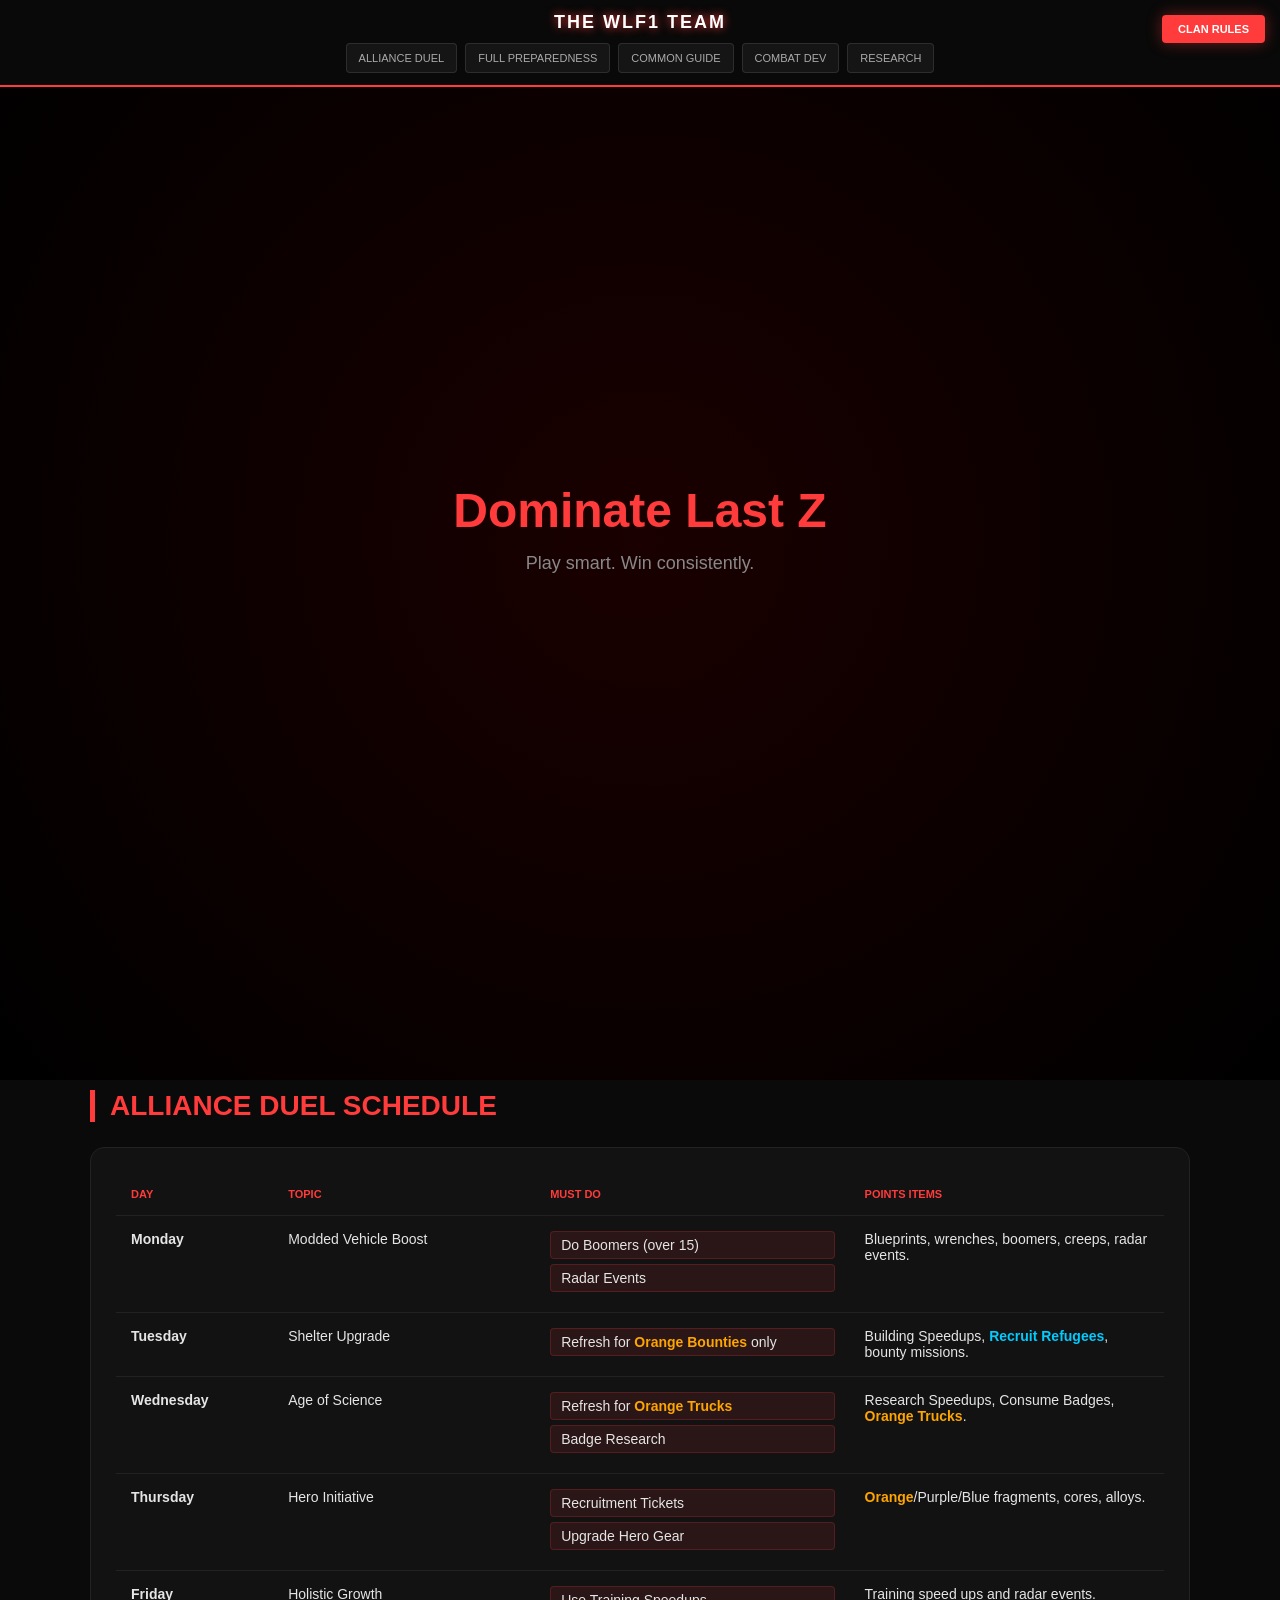
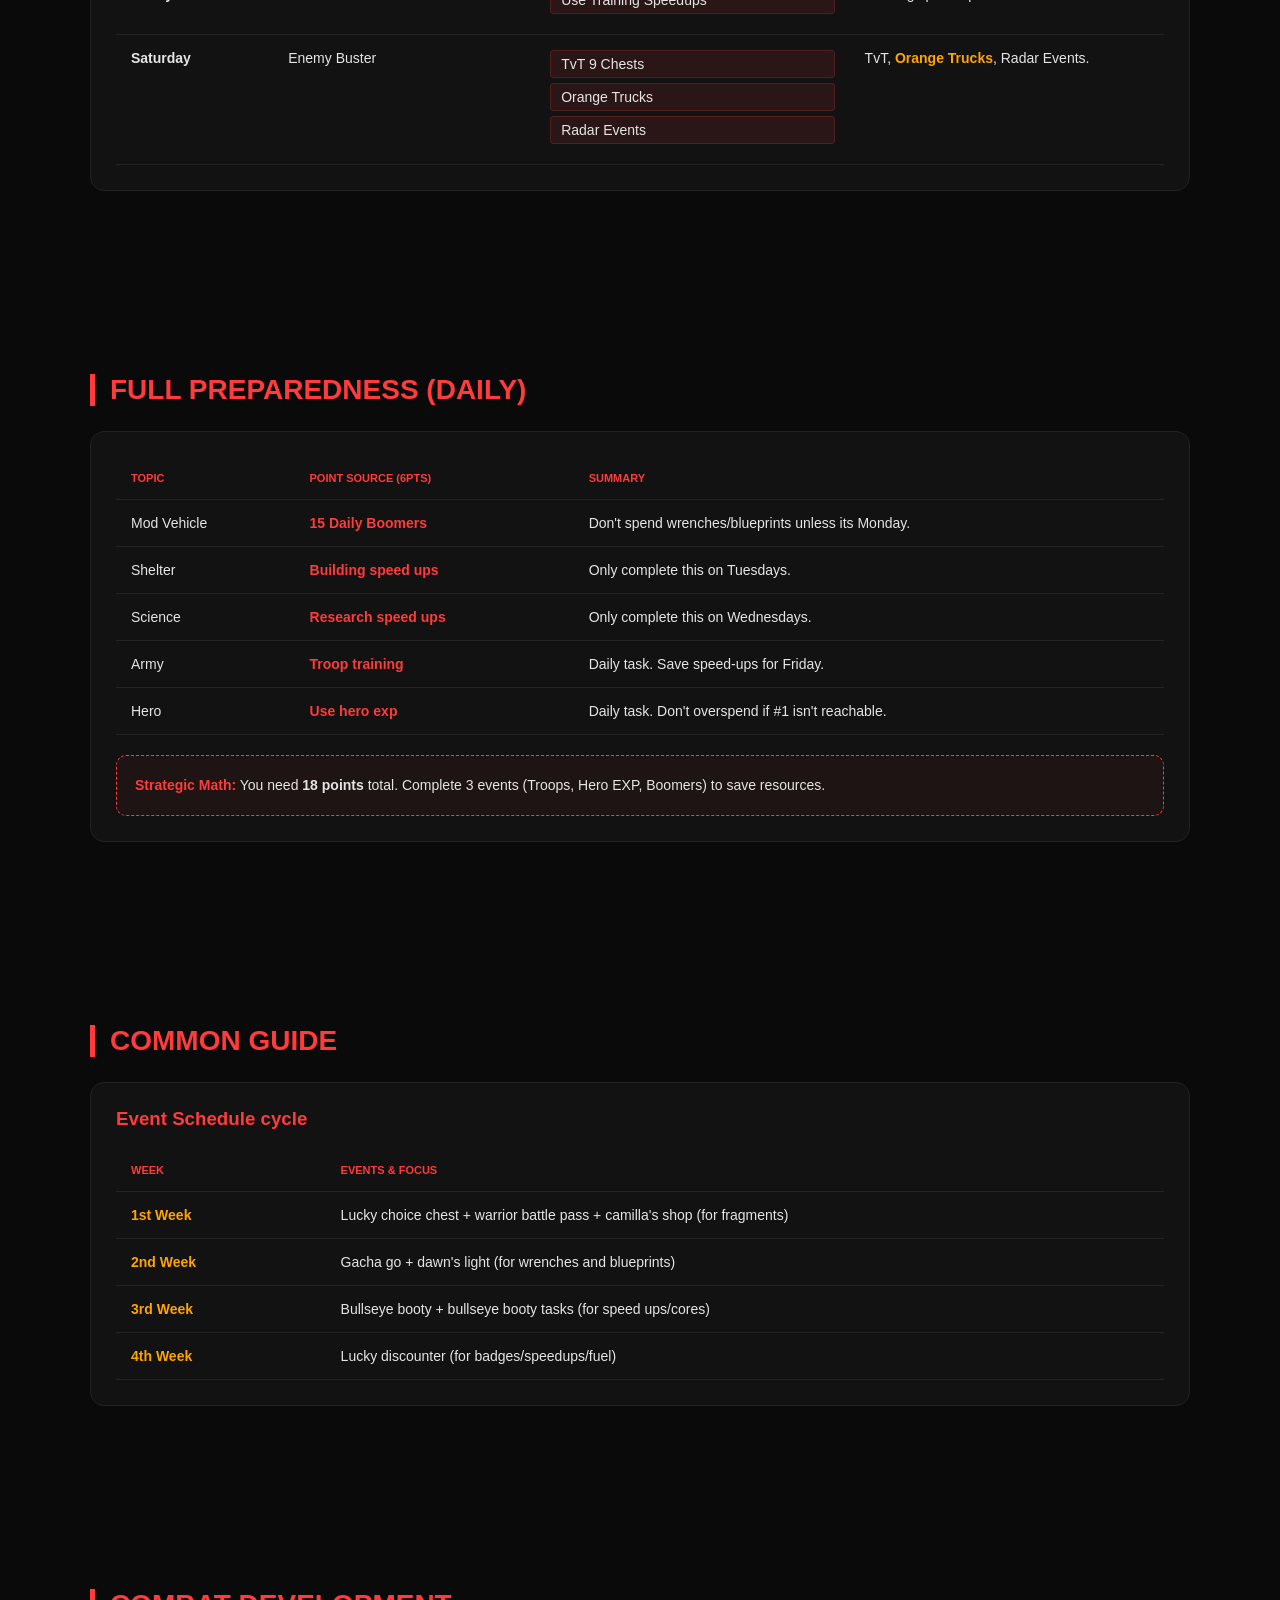
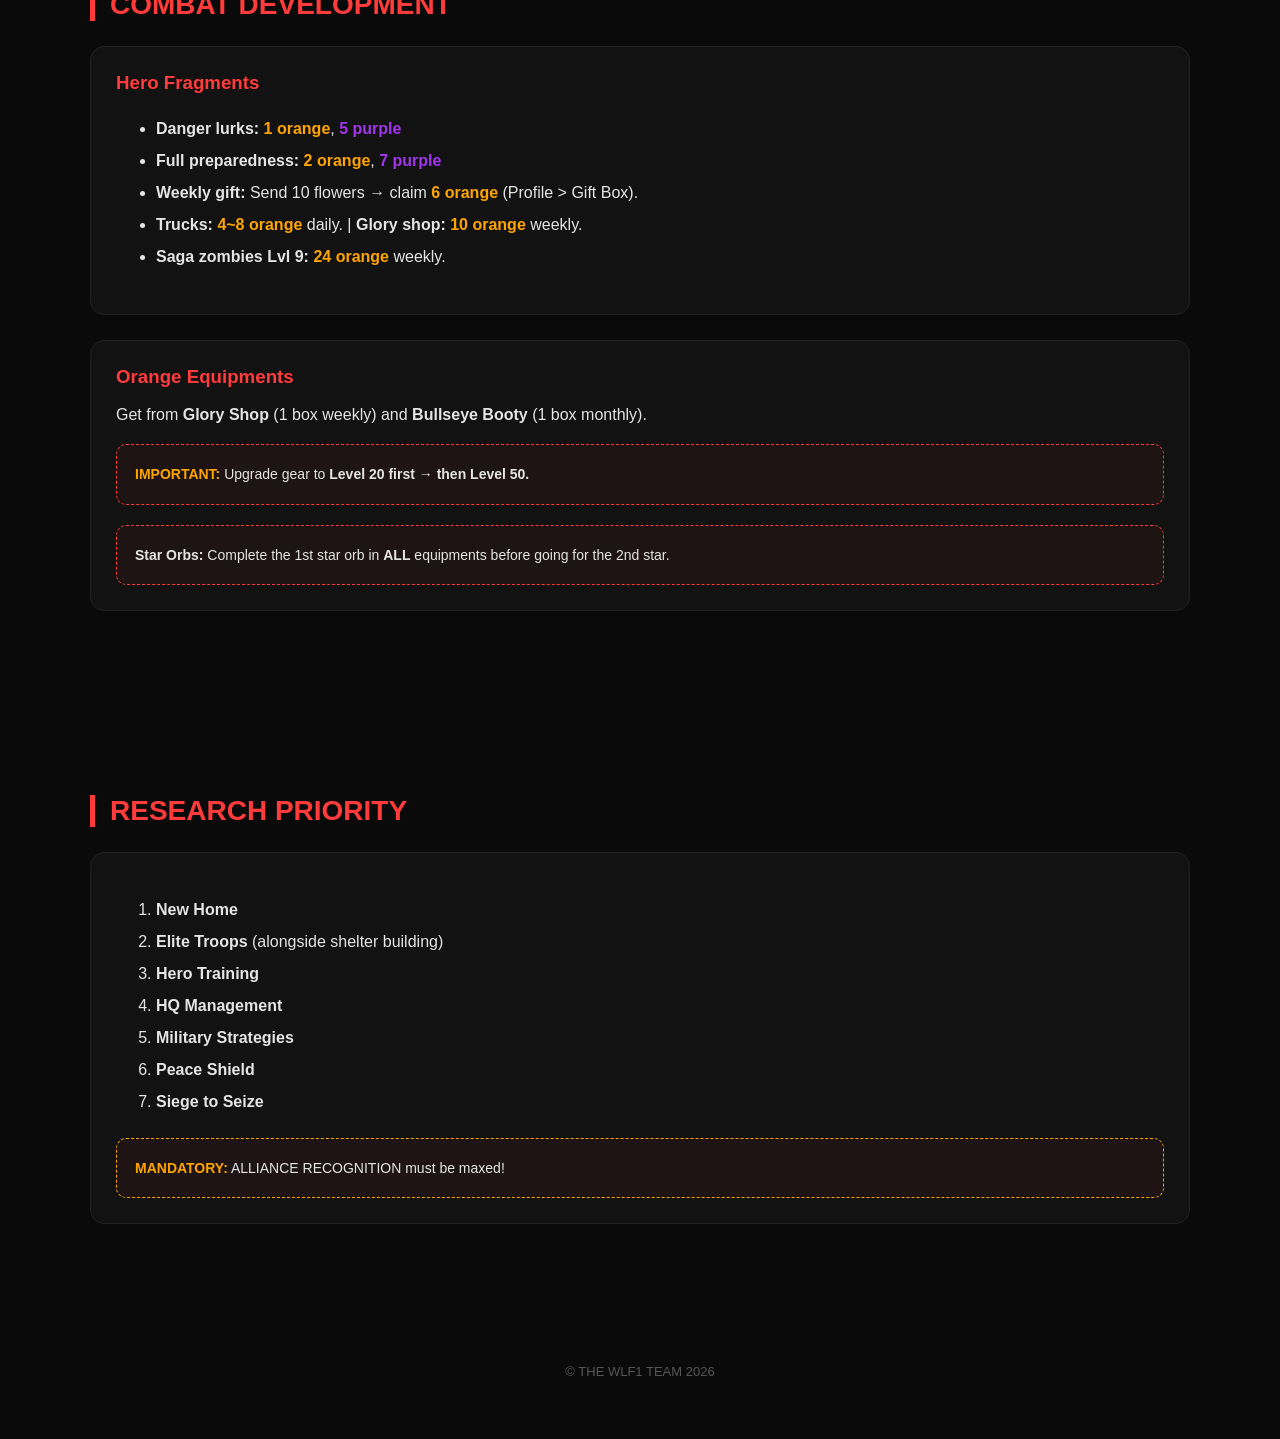
<file: index.html>
<!DOCTYPE html>
<html lang="en">
<head>
<meta charset="UTF-8">
<meta name="viewport" content="width=device-width, initial-scale=1.0">
<title>WLF1 Guide to Last Z</title>

<style>
html { scroll-behavior: smooth; }

body {
  margin: 0;
  font-family: -apple-system, BlinkMacSystemFont, "Segoe UI", Roboto, Arial, sans-serif;
  background: #0a0a0a;
  color: #e5e5e5;
  overflow-x: hidden;
}

/* PARALLAX BACKGROUND */
.parallax {
  position: fixed;
  width: 100%; height: 120%; top: 0; left: 0;
  background: radial-gradient(circle at center, #1a0000, #000000);
  z-index: -1;
}

/* TOP RIGHT RULES BUTTON */
.rules-trigger {
  position: fixed;
  top: 15px;
  right: 15px;
  z-index: 1100;
  background: #ff3b3b;
  color: white;
  border: none;
  padding: 8px 16px;
  border-radius: 4px;
  font-weight: bold;
  font-size: 11px;
  cursor: pointer;
  text-transform: uppercase;
  box-shadow: 0 0 15px rgba(255, 59, 59, 0.4);
  transition: 0.3s;
}

.rules-trigger:hover { transform: scale(1.05); background: #ff5e5e; }

/* MODAL STYLES */
.modal {
  display: none;
  position: fixed;
  z-index: 2000;
  left: 0; top: 0;
  width: 100%; height: 100%;
  background-color: rgba(0,0,0,0.9);
  backdrop-filter: blur(8px);
}

.modal-content {
  background: #151515;
  margin: 8% auto;
  padding: 30px;
  border: 1px solid #ff3b3b;
  width: 90%;
  max-width: 500px;
  border-radius: 15px;
  position: relative;
}

.close-btn {
  position: absolute;
  top: 15px; right: 20px;
  color: #666;
  font-size: 28px;
  cursor: pointer;
}

.rule-item {
  display: flex;
  align-items: center;
  gap: 15px;
  margin-bottom: 20px;
  padding-bottom: 10px;
  border-bottom: 1px solid #222;
}

/* HEADER */
header {
  position: sticky; top: 0;
  background: rgba(10, 10, 10, 0.9);
  backdrop-filter: blur(10px);
  padding: 12px; text-align: center;
  border-bottom: 2px solid #ff3b3b;
  z-index: 1000;
}

.brand-title {
  font-size: 18px; letter-spacing: 2px; color: #fff;
  text-transform: uppercase; text-shadow: 0 0 10px #ff3b3b;
  font-weight: bold;
}

nav { display: flex; justify-content: center; gap: 8px; margin-top: 10px; flex-wrap: wrap; }
nav button {
  background: rgba(255,255,255,0.05); border: 1px solid rgba(255, 255, 255, 0.1);
  color: #aaa; padding: 8px 12px; border-radius: 4px; cursor: pointer;
  font-size: 11px; text-transform: uppercase; transition: 0.3s;
}
nav button:hover { color: #fff; background: #ff3b3b; border-color: #ff3b3b; }

/* CONTENT */
.hero { height: 100vh; display: flex; flex-direction: column; justify-content: center; text-align: center; }
.hero h1 { font-size: 48px; color: #ff3b3b; margin: 0; transition: 1s; opacity: 0; transform: translateY(20px); }
.hero p { color: #888; font-size: 18px; margin-top: 15px; transition: 1.2s; opacity: 0; transform: translateY(20px); }

.section { padding: 80px 15px; max-width: 1100px; margin: auto; }
h2 { color: #ff3b3b; font-size: 28px; border-left: 5px solid #ff3b3b; padding-left: 15px; text-transform: uppercase; margin-bottom: 25px; }
.card { background: rgba(20, 20, 20, 0.85); border: 1px solid #222; padding: 25px; border-radius: 14px; margin-top: 25px; overflow-x: auto; }

table { width: 100%; border-collapse: collapse; min-width: 800px; font-size: 14px; }
th, td { padding: 15px; text-align: left; border-bottom: 1px solid #222; vertical-align: top; }
th { color: #ff3b3b; text-transform: uppercase; font-size: 11px; }

.must-do-box { background: rgba(255, 59, 59, 0.1); padding: 5px 10px; border-radius: 4px; border: 1px solid rgba(255, 59, 59, 0.2); display: block; margin-bottom: 5px; }
.orange-text { color: #ffa500; font-weight: bold; }
.purple-text { color: #a335ee; font-weight: bold; }
.blue-text { color: #00ccff; font-weight: bold; }
.pro-tip { border: 1px dashed #ff3b3b; background: rgba(255, 59, 59, 0.05); padding: 18px; border-radius: 10px; margin-top: 20px; font-size: 14px; line-height: 1.6; }

footer { text-align: center; padding: 60px; color: #555; font-size: 13px; }

@media (max-width: 600px) { .hero h1 { font-size: 36px; } .rules-trigger { top: 10px; right: 10px; padding: 6px 12px; } }
</style>
</head>

<body>

<div class="parallax" id="bg"></div>

<button class="rules-trigger" onclick="toggleRules(true)">Clan Rules</button>

<div id="rulesModal" class="modal">
  <div class="modal-content">
    <span class="close-btn" onclick="toggleRules(false)">&times;</span>
    <h2 style="border:none; padding:0; text-align:center; margin-bottom:30px;">WLF1 Rules</h2>
    <div class="rule-item"><div>🤝 <strong>Speak with respect</strong> to all members.</div></div>
    <div class="rule-item"><div>🛡️ <strong>Inform R4 / R5</strong> if you have questions about game rules.</div></div>
    <div class="rule-item"><div>💎 <strong>Donate daily</strong> to alliance tech (Get speed-ups/shields!).</div></div>
    <div class="rule-item"><div>🚫 <strong>NO farming</strong> on <span class="orange-text">RSN1, TDTE, MENA</span>.</div></div>
    <div class="rule-item"><div>🤐 <strong>Avoid World Chat drama</strong> at all costs.</div></div>
  </div>
</div>

<header>
  <div class="brand-title">THE WLF1 TEAM</div>
  <nav>
    <button onclick="go('alliance')">Alliance Duel</button>
    <button onclick="go('preparedness')">Full Preparedness</button>
    <button onclick="go('common')">Common Guide</button>
    <button onclick="go('combat')">Combat Dev</button>
    <button onclick="go('research')">Research</button>
  </nav>
</header>

<section class="hero">
  <h1 id="title">Dominate Last Z</h1>
  <p id="subtitle">Play smart. Win consistently.</p>
</section>

<section id="alliance" class="section">
  <h2>Alliance Duel Schedule</h2>
  <div class="card">
    <table>
      <thead>
        <tr><th style="width:15%">Day</th><th style="width:25%">Topic</th><th style="width:30%">Must Do</th><th>Points Items</th></tr>
      </thead>
      <tbody>
        <tr><td><strong>Monday</strong></td><td>Modded Vehicle Boost</td><td><span class="must-do-box">Do Boomers (over 15)</span><span class="must-do-box">Radar Events</span></td><td>Blueprints, wrenches, boomers, creeps, radar events.</td></tr>
        <tr><td><strong>Tuesday</strong></td><td>Shelter Upgrade</td><td><span class="must-do-box">Refresh for <span class="orange-text">Orange Bounties</span> only</span></td><td>Building Speedups, <span class="blue-text">Recruit Refugees</span>, bounty missions.</td></tr>
        <tr><td><strong>Wednesday</strong></td><td>Age of Science</td><td><span class="must-do-box">Refresh for <span class="orange-text">Orange Trucks</span></span><span class="must-do-box">Badge Research</span></td><td>Research Speedups, Consume Badges, <span class="orange-text">Orange Trucks</span>.</td></tr>
        <tr><td><strong>Thursday</strong></td><td>Hero Initiative</td><td><span class="must-do-box">Recruitment Tickets</span><span class="must-do-box">Upgrade Hero Gear</span></td><td><span class="orange-text">Orange</span>/Purple/Blue fragments, cores, alloys.</td></tr>
        <tr><td><strong>Friday</strong></td><td>Holistic Growth</td><td><span class="must-do-box">Use Training Speedups</span></td><td>Training speed ups and radar events.</td></tr>
        <tr><td><strong>Saturday</strong></td><td>Enemy Buster</td><td><span class="must-do-box">TvT 9 Chests</span><span class="must-do-box">Orange Trucks</span><span class="must-do-box">Radar Events</span></td><td>TvT, <span class="orange-text">Orange Trucks</span>, Radar Events.</td></tr>
      </tbody>
    </table>
  </div>
</section>

<section id="preparedness" class="section">
  <h2>Full Preparedness (Daily)</h2>
  <div class="card">
    <table>
      <thead><tr><th>Topic</th><th>Point Source (6pts)</th><th>Summary</th></tr></thead>
      <tbody>
        <tr><td>Mod Vehicle</td><td style="color:#ff3b3b; font-weight:bold;">15 Daily Boomers</td><td>Don't spend wrenches/blueprints unless its Monday.</td></tr>
        <tr><td>Shelter</td><td style="color:#ff3b3b; font-weight:bold;">Building speed ups</td><td>Only complete this on Tuesdays.</td></tr>
        <tr><td>Science</td><td style="color:#ff3b3b; font-weight:bold;">Research speed ups</td><td>Only complete this on Wednesdays.</td></tr>
        <tr><td>Army</td><td style="color:#ff3b3b; font-weight:bold;">Troop training</td><td>Daily task. Save speed-ups for Friday.</td></tr>
        <tr><td>Hero</td><td style="color:#ff3b3b; font-weight:bold;">Use hero exp</td><td>Daily task. Don't overspend if #1 isn't reachable.</td></tr>
      </tbody>
    </table>
    <div class="pro-tip"><strong style="color: #ff3b3b;">Strategic Math:</strong> You need <strong>18 points</strong> total. Complete 3 events (Troops, Hero EXP, Boomers) to save resources.</div>
  </div>
</section>

<section id="common" class="section">
  <h2>Common Guide</h2>
  <div class="card">
    <h3 style="color:#ff3b3b; margin-top:0;">Event Schedule cycle</h3>
    <table>
      <thead><tr><th style="width:20%">Week</th><th>Events & Focus</th></tr></thead>
      <tbody>
        <tr><td><strong class="orange-text">1st Week</strong></td><td>Lucky choice chest + warrior battle pass + camilla's shop (for fragments)</td></tr>
        <tr><td><strong class="orange-text">2nd Week</strong></td><td>Gacha go + dawn's light (for wrenches and blueprints)</td></tr>
        <tr><td><strong class="orange-text">3rd Week</strong></td><td>Bullseye booty + bullseye booty tasks (for speed ups/cores)</td></tr>
        <tr><td><strong class="orange-text">4th Week</strong></td><td>Lucky discounter (for badges/speedups/fuel)</td></tr>
      </tbody>
    </table>
  </div>
</section>

<section id="combat" class="section">
  <h2>Combat Development</h2>
  <div class="card">
    <h3 style="color:#ff3b3b; margin-top:0;">Hero Fragments</h3>
    <ul style="line-height:2">
      <li><strong>Danger lurks:</strong> <span class="orange-text">1 orange</span>, <span class="purple-text">5 purple</span></li>
      <li><strong>Full preparedness:</strong> <span class="orange-text">2 orange</span>, <span class="purple-text">7 purple</span></li>
      <li><strong>Weekly gift:</strong> Send 10 flowers &rarr; claim <span class="orange-text">6 orange</span> (Profile > Gift Box).</li>
      <li><strong>Trucks:</strong> <span class="orange-text">4~8 orange</span> daily. | <strong>Glory shop:</strong> <span class="orange-text">10 orange</span> weekly.</li>
      <li><strong>Saga zombies Lvl 9:</strong> <span class="orange-text">24 orange</span> weekly.</li>
    </ul>
  </div>
  <div class="card">
    <h3 style="color:#ff3b3b; margin-top:0;">Orange Equipments</h3>
    <p>Get from <strong>Glory Shop</strong> (1 box weekly) and <strong>Bullseye Booty</strong> (1 box monthly).</p>
    <div class="pro-tip"><strong class="orange-text">IMPORTANT:</strong> Upgrade gear to <strong>Level 20 first &rarr; then Level 50.</strong></div>
    <div class="pro-tip"><strong>Star Orbs:</strong> Complete the 1st star orb in <strong>ALL</strong> equipments before going for the 2nd star.</div>
  </div>
</section>

<section id="research" class="section">
  <h2>Research Priority</h2>
  <div class="card">
    <ol style="line-height:2">
      <li><strong>New Home</strong></li>
      <li><strong>Elite Troops</strong> (alongside shelter building)</li>
      <li><strong>Hero Training</strong></li>
      <li><strong>HQ Management</strong></li>
      <li><strong>Military Strategies</strong></li>
      <li><strong>Peace Shield</strong></li>
      <li><strong>Siege to Seize</strong></li>
    </ol>
    <div class="pro-tip" style="border-color:#ffa500"><strong class="orange-text">MANDATORY:</strong> ALLIANCE RECOGNITION must be maxed!</div>
  </div>
</section>

<footer>© THE WLF1 TEAM 2026</footer>

<script>
function go(id) { document.getElementById(id).scrollIntoView({ behavior: 'smooth' }); }
function toggleRules(show) { document.getElementById("rulesModal").style.display = show ? "block" : "none"; }
window.onclick = (e) => { if (e.target == document.getElementById("rulesModal")) toggleRules(false); }

window.onload = () => {
  document.getElementById("title").style.opacity = 1; document.getElementById("title").style.transform = "translateY(0)";
  document.getElementById("subtitle").style.opacity = 1; document.getElementById("subtitle").style.transform = "translateY(0)";
};

window.addEventListener("scroll", () => {
  let scrollY = window.scrollY; document.getElementById("bg").style.transform = "translateY(" + scrollY * 0.3 + "px)";
});
</script>

</body>
</html>
</file>
